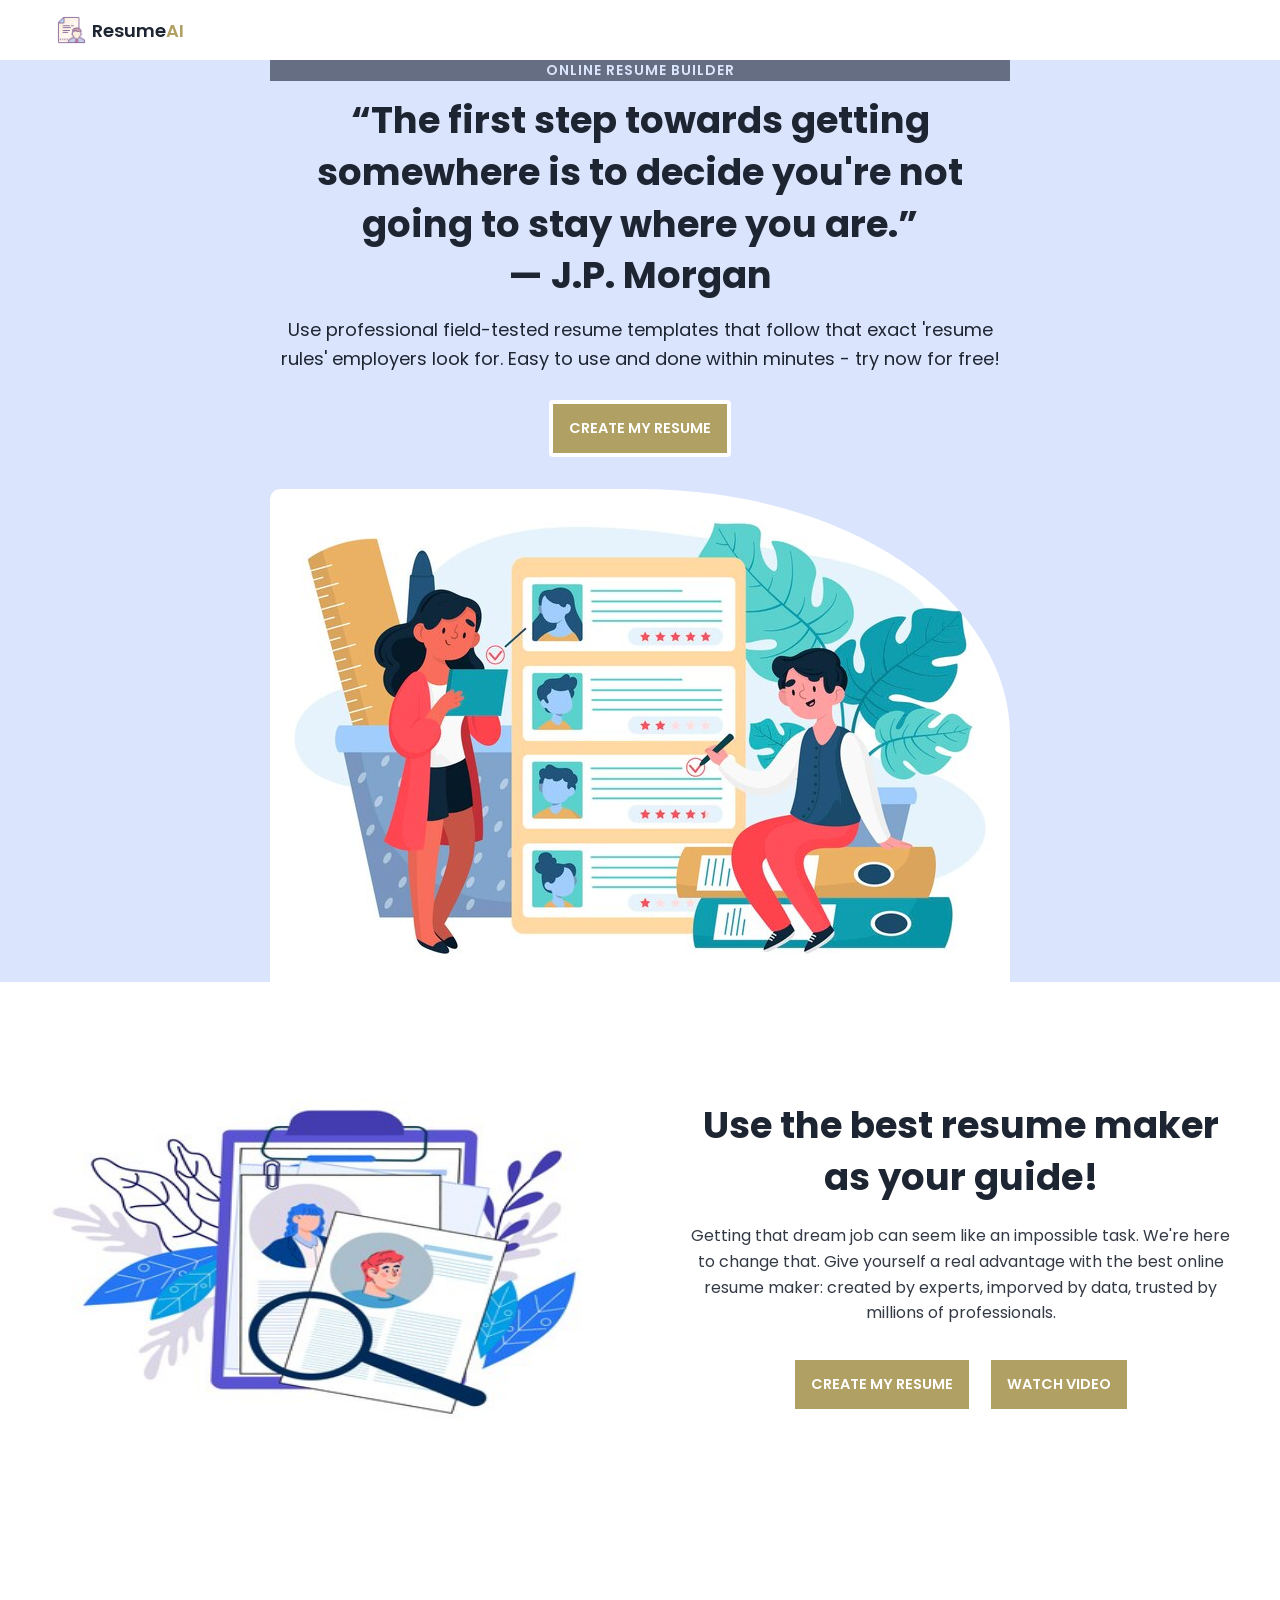
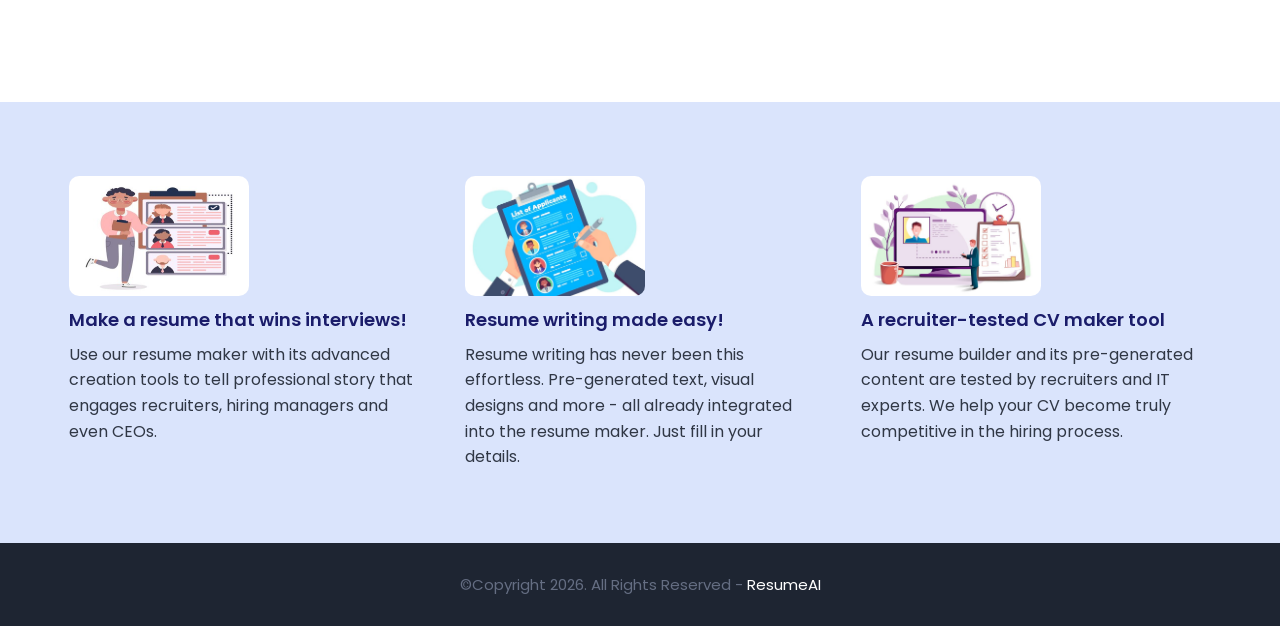
<file: index.html>
<!DOCTYPE html>
<html>
    <head>
        <meta charset="utf-8">
        <meta http-equiv="X-UA-Compatible" content="IE=edge">
        <title>Home Page</title>
        <meta name="description" content="">
        <meta name="viewport" content="width=device-width, initial-scale=1">
        <link rel="stylesheet" href="link/project.css">
    </head>
    <body>
        <nav class="navbar">
            <div class="mainbox">
                <div class="navbar-content">
                    <div class="navbar-icon-and-text">
                        <a href="index.html" class="icon-and-text">
                            <img src="link/page1uppericon.png" alt="icon" class="icon">
                            <span class = "build-text">Resume<span>AI</span>
                        </a>
                        <button type = "button" class = "navbar-side-btn">
                            <div class = "bars">
                                <div class = "bar"></div>
                                <div class = "bar"></div>
                                <div class = "bar"></div>
                            </div>
                        </button>
                    </div>
                </div>
            </div>
        </nav>
        <header class="bg-bright" id="header">
            <div class="mainbox">
                <div class="header-content text-center">
                    <h6 class="text-uppercase text-bright fs-14 fw-6 ls-1 bg-grey">online resume builder</h6>
                    <h1 class="bold-title">“The first step towards getting somewhere is to decide you're not going to stay where you are.” <br>— J.P. Morgan</h1>
                    <p class = "text-dark fs-18">Use professional field-tested resume templates that follow that exact 'resume rules' employers look for. Easy to use and done within minutes - try now for free!</p>
                    <a href="link/resume.html" class="btn btn-primary text-uppercase">create my resume</a>
                    <img src="link/section-2-2.jpg">
                </div>
        </header>
        <div class="section-one">
            <div class="container">
                <div class = "section-one-content">
                    <div class="section-one-left">
                        <img src = "link/section-one-image.jpg">
                    </div>
                    <div class = "section-one-right text-center">
                        <h2 class = "bold-title">Use the best resume maker as your guide!</h2>
                        <p class = "text">Getting that dream job can seem like an impossible task. We're here to change that. Give yourself a real advantage with the best online resume maker: created by experts, imporved by data, trusted by millions of professionals.</p>
                        <div class = "btn-group">
                            <a href = "link/resume.html" class = "btn btn-primary text-uppercase">create my resume</a>
                            <a href = "https://youtu.be/UnUbi7ZkpqE" class = "btn btn-primary text-uppercase">watch video</a>
                        </div>
                    </div>
                </div>
            </div>
        </div>

        <div class="section-two bg-bright">
            <div class="mainbox">
                <div class="section-two-content">
                    <div class="section-items">
                        <div class="section-item">
                            <div class="section-item-icon">
                                <img src="link/section-2-1.jpg">
                            </div>
                            <h5 class="section-item-title">Make a resume that wins interviews!</h5>
                            <p class="text">Use our resume maker with its advanced creation tools to tell professional story that engages recruiters, hiring managers and even CEOs.</p>
                        </div>

                        <div class="section-item">
                            <div class="section-item-icon">
                                <img src="link/section-two-2.jpg">
                            </div>
                            <h5 class="section-item-title">Resume writing made easy!</h5>
                            <p class="text">Resume writing has never been this effortless. Pre-generated text, visual designs and more - all already integrated into the resume maker. Just fill in your details.</p>
                        </div>

                        <div class="section-item">
                            <div class="section-item-icon">
                                <img src="link/section-two-3.jpg">
                            </div>
                            <h5 class="section-item-title">A recruiter-tested CV maker tool</h5>
                            <p class="text">Our resume builder and its pre-generated content are tested by recruiters and IT experts. We help your CV become truly competitive in the hiring process.</p>
                        </div>
                    </div>
                </div>
            </div>
        </div>
    </body>
    <footer class = "footer bg-dark">
        <div class="container">
            <div class = "footer-content text-center">
                <p class="fs-15">&copy;Copyright 2026. All Rights Reserved - <span>ResumeAI</span></p>
            </div>
        </div>
    </footer>
</html>
</file>
<file: link/project.css>
@import url('https://fonts.googleapis.com/css2?family=Manrope:wght@200;300;400;500;600;700;800&family=Poppins:ital,wght@0,100;0,200;0,300;0,400;0,500;0,600;0,700;0,800;0,900;1,100;1,200;1,300;1,400;1,500;1,600;1,700;1,800;1,900&display=swap');

:root{
    --clr-blue: #1A91F0;
    --clr-blue-mid: #1170CD;
    --clr-blue-dark: #1A1C6A;
    --clr-white: #fff;
    --clr-bright: #dae4fc;
    --clr-dark: #1e2532;
    --clr-black: #000;
    --clr-grey: #656e83;
    --clr-green: #084C41;
    --clr-pink: #b1a064;
    --font-poppins: 'Poppins', sans-serif;
    --font-manrope: 'Manrope', sans-serif;;
    --transition: all 300ms ease-in-out;
}

*{
    padding: 0;
    margin: 0;
    box-sizing: border-box;
}

html{
    font-size: 10px;
}

body{
    font-size: 1.6rem;
    font-family: var(--font-poppins);
}

button{
    border: none;
    background-color: transparent;
    outline: 0;
    cursor: pointer;
    font-family: inherit;
}

img{
    width: 100%;
    display: block;
}

a{
    text-decoration: none;
}

/* fonts */
.font-poppins{font-family: var(--font-poppins);}
.font-manrope{font-family: var(--font-manrope);}

/* text colors */
.text-blue{color: var(--clr-blue);}
.text-blue-mid{color: var(--clr-blue-mid);}
.text-blue-dark{color: var(--clr-blue-dark);}
.text-bright{color: var(--clr-bright);}
.text-dark{color: var(--clr-dark);}
.text-grey{color: var(--clr-grey);}
.text-white{color: var(--clr-white);}

/* backgrounds */
.bg-blue{background-color: var(--clr-blue);}
.bg-blue-mid{background-color: var(--clr-blue-mid);}
.bg-blue-dark{background-color: var(--clr-blue-dark);}
.bg-bright{background-color: var(--clr-bright);}
.bg-dark{background-color: var(--clr-dark);}
.bg-grey{background-color: var(--clr-grey);}
.bg-white{background-color: var(--clr-white);}
.bg-black{background-color: var(--clr-black);}
.bg-green{background-color: var(--clr-green);}
.bg-pink{background-color: var(--clr-pink);}

.text-center{ text-align: center;}
.text-left{text-align: left;}
.text-right{text-align: right;}
.text-uppercase{text-transform: uppercase;}
.text-lowercase{text-transform: lowercase;}
.text-capitalize{text-transform: capitalize;}
.text{
    color: var(--clr-dark);
    opacity: 0.9;
    margin: 2rem 0;
    line-height: 1.6;
}

.fw-2{font-weight: 200;}
.fw-3{font-weight: 300;}
.fw-4{font-weight: 400;}
.fw-5{font-weight: 500;}
.fw-6{font-weight: 600;}
.fw-7{font-weight: 700;}
.fw-8{font-weight: 800;}

.fs-13{font-size: 13px;}
.fs-14{font-size: 14px;}
.fs-15{font-size: 15px;}
.fs-16{font-size: 16px;}
.fs-17{font-size: 17px;}
.fs-18{font-size: 18px;}
.fs-19{font-size: 19px;}
.fs-20{font-size: 20px;}
.fs-21{font-size: 21px;}
.fs-22{font-size: 22px;}
.fs-23{font-size: 23px;}
.fs-24{font-size: 24px;}
.fs-25{font-size: 25px;}

.ls-1{letter-spacing: 1px;}
.ls-2{letter-spacing: 2px;}

.mainbox{
    max-width: 1200px;
    margin: 0 auto;
    padding: 0 1.6rem;
}

.bold-title{
    margin: 1.4rem 0;
    font-size: 37px;
    line-height: 1.4;
    color: var(--clr-dark);
}

/*buttons*/
.btn{
    font-size: 14.5px;
    font-weight: 600;
    padding: 1.4rem 1.6rem;
    border-radius: 4px;
    display: inline-block;
}

.btn-primary{
    background-color: var(--clr-pink);
    color: var(--clr-white);
    border: 4px solid var(--clr-white);
    transition: var(--transition);
}

.btn-primary:hover{
    background-color: transparent;
    color: var(--clr-dark);
    border-color: var(--clr-grey);
}

.btn-secondary{
    background-color: transparent;
    color: var(--clr-dark);
    border: 1px solid var(--clr-grey);
    transition: var(--transition);
}

.btn-secondary:hover{
    background-color: var(--clr-blue);
    color: var(--clr-white);
    border-color: var(--clr-blue);
}

.btn-group button:first-child, .btn-group a:first-child{
    margin-right: 1rem!important;
}



/* navbar part */
.navbar{
    height: 60px;
    display: flex;
    align-items: center;
    box-shadow: rgba(128, 91, 91, 0.08) 0px 3px 8px;
}
.navbar .mainbox{
    width: 100%;
}
.navbar-icon-and-text{
    display: flex;
    align-items: center;
    justify-content: space-between;
}
.icon-and-text{
    display: flex;
    align-items: center;
    justify-content: flex-start;
    font-size: 1.8rem;
}
.icon{
    width: 30px;
    margin-right: 6px;
}
.build-text{
    color: var(--clr-dark);
    font-weight: 600;
}
.build-text span{
    color: var(--clr-pink);
}

/*header*/
.header{
    min-height: calc(100vh - 80px);
    display: flex;
    flex-direction: column;
    align-items: center;
    justify-content: center;
}
.header-content{
    max-width: 740px;
    margin-right: auto;
    margin-left: auto;
}
.header-bold-title{
    margin: 1.4rem 0;
    font-size: 37px;
    line-height: 1.4;
    color: var(--clr-dark);
}
.header-content p{
    margin-bottom: 2.6rem;
    line-height: 1.6;
}
.header-content img{
    max-width: 760px;
    border-top-right-radius: 50%;
    border-top-left-radius: 10px;
    margin-top: 3.2rem;
}


/*sectoin-one*/
.section-one{
    padding: 64px 0;
    min-height: 80vh;
    display:block;
    align-items: center;
    align-self: center;
}
.section-one-left img{
    height:400px;
    max-width: 545px;
    margin-right: auto;
    margin-left: auto;
}
.section-one-right{
    margin-top: 4rem;
}

.section-one .btn-group{
    margin-top: 2rem;
}
.section-one-right{
    max-width: 545px;
    margin-right: auto;
    margin-left: auto;
}
.section-one-right .btn-group{
    margin-top: 3rem;
}

/* section two */
.section-two{
    padding: 64px 0;
}
.section-two .section-items{
    display: grid;
    gap: 2rem;
}

.section-two .section-item{
    max-width: 350px;
    text-align: center;
    margin-right: auto;
    margin-left: auto;
}
.section-two .section-item-icon{
    margin: 1rem 0;
}
.section-two .section-item-icon img{
    height: 120px;
    width: 180px;
    display: block;
    border-radius: 10px;
    margin-left: auto;
    margin-right: auto;
  
}
.section-two .section-item-title{
    color: var(--clr-blue-dark);
    font-size: 1.8rem;
    font-weight: 600;
}
.section-two .text{
    margin: 0.9rem 0;
}

/* media queries */
@media screen and (min-width: 768px){
    .section-two .section-items{
        grid-template-columns: repeat(2, 1fr);
    }
}

@media screen and (min-width: 992px){
    .section-one-content{
        display: grid;
        grid-template-columns: repeat(2, 1fr);
        column-gap:3px;
    }
    .section-one-r{
        text-align: left;
    }
    .section-two .section-items{
        grid-template-columns: repeat(3, 1fr);
    }
    .section-two .section-item{
        text-align: left;
    }
    .section-two .section-item-icon img{
        margin-left: 0;
    }
}

/* footer */
.footer{
    padding: 3rem 0;
}
.footer-content p{
    color: var(--clr-grey);
}
.footer-content p span{
    color: var(--clr-white);
}


/* resume page */
#about-sc{
    padding: 64px 0;
}

.cv-form-row-title{
    background-color: var(--clr-dark);
    padding: 0.8rem 1.6rem;
    margin-bottom: 2rem;
}

.cv-form-row-title h3{
    color: var(--clr-white);
    font-weight: 500;
    text-transform: uppercase;
    letter-spacing: 1.5px;
    font-size: 1.7rem;
}
.cv-form-blk{
    margin: 3rem 0;
}
.cv-form-row{
    padding: 3rem 2rem 0 2rem;
    border: 1px solid rgba(0, 0, 0, 0.08);
    margin-bottom: 1rem;
    position: relative;
}
textarea{
    resize: none;
}
.form-elem{
    margin-bottom: 3rem;
    position: relative;
}
.form-label{
    display: block;
    font-weight: 600;
    font-size: 14px;
    color: var(--clr-dark);
    margin-bottom: 0.5rem;
}
.form-control{
    border-radius: none;
    border: 1px solid rgba(0, 0, 0, 0.1);
    font-size: 14px;
    padding: 0.8rem 1.6rem;
    font-family: inherit;
    width: 100%;
    outline: 0;
    transition: var(--transition);
}

.form-control:focus{
    border-color: rgba(0, 0, 0, 0.3);
}
.form-text{
    color: #ca0b00;
    font-size: 12px;
    position: absolute;
    letter-spacing: 0.5px;
    top: calc(100% + 2px);
    left: 0;
    width: 100%;
}
.cols-3, .cols-2{
    display: grid;
}
.repeater-add-btn{
    width: 25px;
    height: 25px;
    background-color: var(--clr-blue-mid);
    font-size: 1.6rem;
    color: var(--clr-white);
    margin: 1rem 0;
}
.repeater-remove-btn{
    position: absolute;
    top: 10px;
    right: 10px;
    z-index: 999;
    width: 25px;
    height: 25px;
    border-radius: 50%;
    background-color: #ca0b00;
    color: var(--clr-white);
    font-size: 1.6rem;
}






/* preview section */
.preview-cnt{
    border-radius: 5px;
    display: grid;
    grid-template-columns: 32% auto;
    box-shadow: rgba(149, 157, 165, 0.2) 0px 8px 24px;
    overflow: hidden;
}

.preview-cnt-l{
    padding: 3rem 3rem 2rem 3rem;
}
.preview-cnt-r{
    padding: 3rem 3rem 3rem 4rem;
}
.preview-cnt-l .preview-blk:nth-child(1){
    text-align: center;
}
.preview-image{
    width: 120px;
    height: 120px;
    border-radius: 50%;
    overflow: hidden;
    margin-right: auto;
    margin-left: auto;
}
.preview-image img{
    width: 100%;
    height: 100%;
    object-fit: cover;
}
.preview-item-name{
    font-size: 2.4rem;
    font-weight: 600;
    margin: 1.8rem 0;
    position: relative;
}
.preview-item-name::after{
    position: absolute;
    content: "";
    bottom: -10px;
    width: 50px;
    height: 1.5px;
    background-color: rgba(255, 255, 255, 0.5);
    left: 50%;
    transform: translateX(-50%);
}
.preview-blk{
    padding: 1rem 0;
    margin-bottom: 1rem;
}
.preview-blk-title h3{
    text-transform: uppercase;
    letter-spacing: 0.5px;
    border-bottom: 0.5px solid rgba(0, 0, 0, 0.08);
    padding-bottom: 0.5rem;
}
.preview-blk-title{
    margin-bottom: 1rem;
}
.preview-blk-list .preview-item{
    font-size: 1.5rem;
    margin-bottom: 0.2rem;
    opacity: 0.95;
}
.preview-cnt-r .preview-blk-title{
    color: var(--clr-dark);
}
.preview-cnt-r .preview-blk-list .preview-item{
    margin-top: 1.8rem;
}

.achievements-items.preview-blk-list .preview-item span:first-child,
.educations-items.preview-blk-list .preview-item span:first-child,
.experiences-items.preview-blk-list .preview-item span:first-child{
    display: block;
    font-weight: 600;
    margin-bottom: 1rem;
    background-color: rgba(0, 0, 0, 0.03);
}

.educations-items.preview-blk-list .preview-item span:nth-child(2),
.experiences-items.preview-blk-list .preview-item span:nth-child(2){
    font-weight: 600;
    margin-right: 1rem;
}

.educations-items.preview-blk-list .preview-item span:nth-child(3),
.experiences-items.preview-blk-list .preview-item span:nth-child(3){
    font-style: italic;
    margin-right: 1rem;
}

.educations-items.preview-blk-list .preview-item span:nth-child(4),
.educations-items.preview-blk-list .preview-item span:nth-child(5),
.experiences-items.preview-blk-list .preview-item span:nth-child(4),
.experiences-items.preview-blk-list .preview-item span:nth-child(5){
    margin-right: 1rem;
    background-color: var(--clr-green);
    color: var(--clr-white);
    padding: 0 1rem;
    border-radius: 0.6rem;
}

.educations-items.preview-blk-list .preview-item span:nth-child(6),
.experiences-items.preview-blk-list .preview-item span:nth-child(6){
    font-size: 13.5px;
    display: block;
    opacity: 0.8;
    margin-top: 1rem;
}
.projects-items.preview-blk-list .preview-item span{
    display: block;
}

@media screen and (min-width: 768px){
    .cols-3{
        grid-template-columns: repeat(3, 1fr);
        column-gap: 2rem;
    }
    .cols-2{
        grid-template-columns: repeat(2, 1fr);
        column-gap: 2rem;
    }
}

@media screen and (min-width: 992px){
    .cv-form-row{
        padding: 3rem 3rem 0rem 3rem;
    }
    .cols-3{
        grid-template-columns: repeat(3, 1fr);
    }
}

.print-btn-sc{
    margin: 2rem 0 6rem 0;
}

/* AI Feature Sections */
.ai-feature-sc{
    padding: 4rem 0;
    background: linear-gradient(135deg, #f5f7fa 0%, #c3cfe2 100%);
    margin: 3rem 0;
    border-radius: 8px;
}

.ai-feature-content{
    max-width: 1200px;
    margin: 0 auto;
}

.ai-feature-header{
    text-align: center;
    margin-bottom: 3rem;
}

.ai-feature-header h2{
    font-size: 2.4rem;
    color: var(--clr-dark);
    font-weight: 700;
    margin-bottom: 0.8rem;
}

.ai-feature-header p{
    font-size: 1.6rem;
    color: var(--clr-grey);
    opacity: 0.9;
}

.ai-form-layout{
    display: grid;
    grid-template-columns: 1fr 1fr;
    gap: 2rem;
    padding: 2rem;
    background-color: var(--clr-white);
    border-radius: 8px;
    box-shadow: rgba(0, 0, 0, 0.1) 0px 4px 12px;
}

.ai-form-left,
.ai-form-right{
    display: flex;
    flex-direction: column;
}

.ai-form-left .form-elem{
    margin-bottom: 1.5rem;
}

.ai-form-left .form-label{
    font-weight: 600;
    font-size: 14px;
    color: var(--clr-dark);
    margin-bottom: 0.5rem;
}

.ai-output-box{
    background-color: #f9f9f9;
    border: 1px solid #e0e0e0;
    border-radius: 8px;
    padding: 1.5rem;
    display: flex;
    flex-direction: column;
}

.ai-output-box h4{
    font-size: 1.6rem;
    font-weight: 600;
    color: var(--clr-dark);
    margin-bottom: 1rem;
    border-bottom: 2px solid var(--clr-pink);
    padding-bottom: 0.5rem;
}

.ai-output-box textarea{
    font-family: 'Courier New', monospace;
    font-size: 1.3rem;
    line-height: 1.5;
    padding: 1rem;
    border: 1px solid #ddd;
    border-radius: 5px;
    background-color: #fff;
    resize: vertical;
}

.ai-analysis-output{
    background-color: #fff;
    border-radius: 5px;
}

.ai-action-buttons{
    display: flex;
    gap: 1rem;
    flex-wrap: wrap;
}

.ai-action-buttons button{
    flex: 1;
    min-width: 120px;
}

/* Responsive adjustments */
@media screen and (max-width: 992px){
    .ai-form-layout{
        grid-template-columns: 1fr;
    }
    
    .ai-feature-header h2{
        font-size: 2rem;
    }
}

@media screen and (max-width: 768px){
    .ai-feature-sc{
        padding: 2rem 1rem;
        margin: 2rem 0;
    }
    
    .ai-form-layout{
        padding: 1.5rem 1rem;
        gap: 1.5rem;
    }
    
    .ai-action-buttons{
        flex-direction: column;
    }
    
    .ai-action-buttons button{
        width: 100%;
    }
}

/* print section */
@media print{
    body *{
        visibility: hidden;
    }

    .non_print_area{
        display: none;
    }

    .print_area, .print_area *{
        visibility: visible;
    }

    .print_area{
        width: 100%;
        position: absolute;
        left: 0;
        top: 0;
        overflow: hidden;
    }
}
</file>
